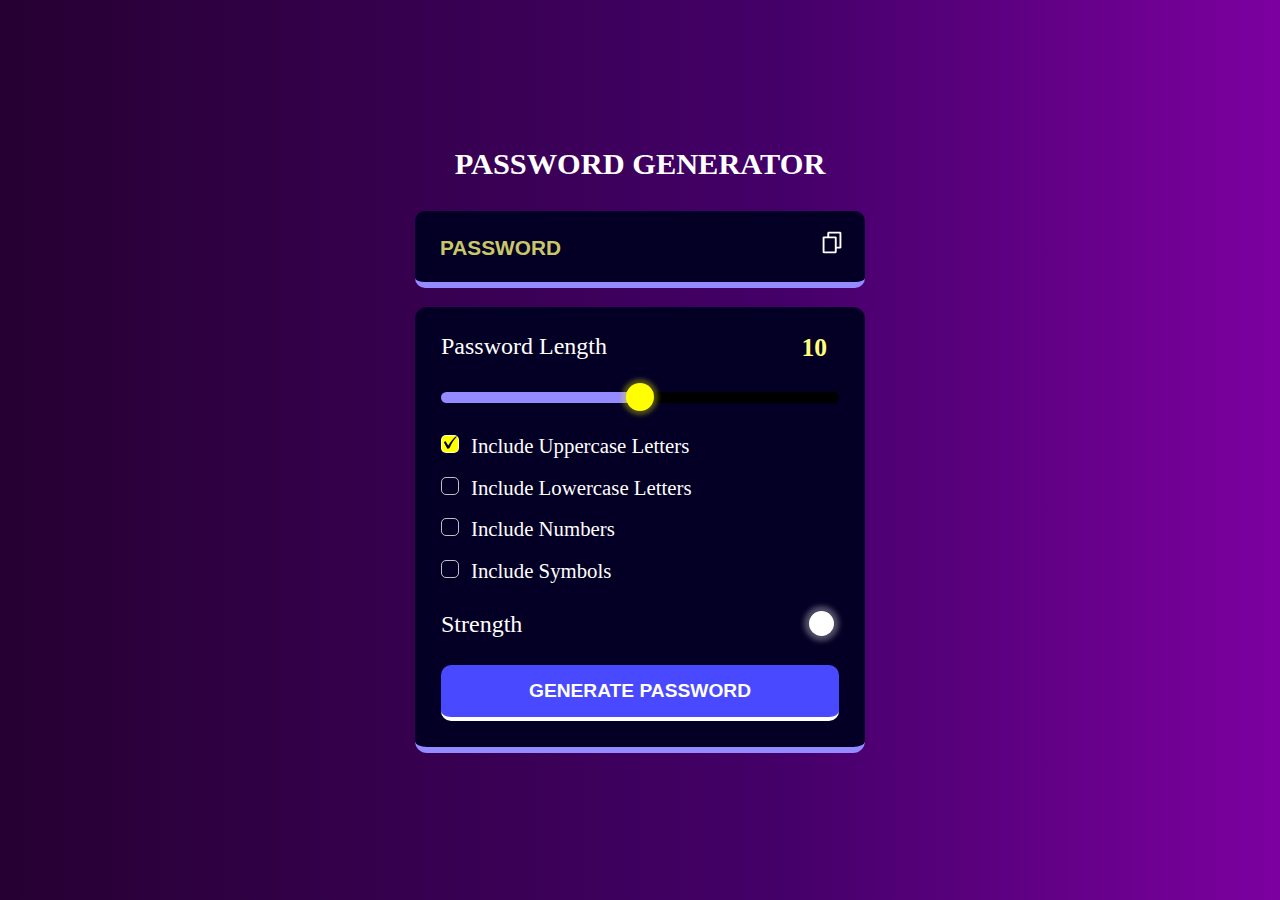
<file: index.html>
<!DOCTYPE html>
<html lang="en">
<head>
    <meta charset="UTF-8">
    <meta name="viewport" content="width=device-width, initial-scale=1.0">
    <title>Password Generator</title>
    <link rel="stylesheet" href="Password-Generator.css">
</head>
<body>
    
    <div class="wrapper">

        <div class="container">

            <div class="heading">PASSWORD GENERATOR</div>

            <div class="password-box">

                <input type="text" placeholder="PASSWORD" readonly id="password-holder">

                <button id="copy-btn">
                    <span class="copy-text"></span>
                    <img src="./images/copy-svgrepo-com.svg" alt="copy" id="copy-img">
                </button>

            </div>

            <div class="big-box">

                <div class="length-box">

                    <div class="pass-length">Password Length</div>
                    <div class="counter-box" id="counter">0</div>
                </div>

                <input type="range" min="0" max="20" id="slider">

                <div class="check-box-1">
                    <input type="checkbox" class="check" id="uppercase" checked>
                    <label for="uppercase">Include Uppercase Letters</label>
                </div>

                <div class="check-box-2">
                    <input type="checkbox" class="check" id="lowercase">
                    <label for="lowercase">Include Lowercase Letters</label>
                </div>

                <div class="check-box-3">
                    <input type="checkbox" class="check" id="numbers">
                    <label for="numbers">Include Numbers</label>
                </div>

                <div class="check-box-4">
                    <input type="checkbox" class="check" id="symbols">
                    <label for="symbols">Include Symbols</label>
                </div>

                <div class="strength-box">
                    <div class="strength">Strength</div>
                    <div id="strength-indicator"></div>
                </div>

                <button id="generate-btn">GENERATE PASSWORD</button>

            </div>

        </div>

    </div>

    <script src="Password-Generator.js"></script>

</body>
</html>
</file>
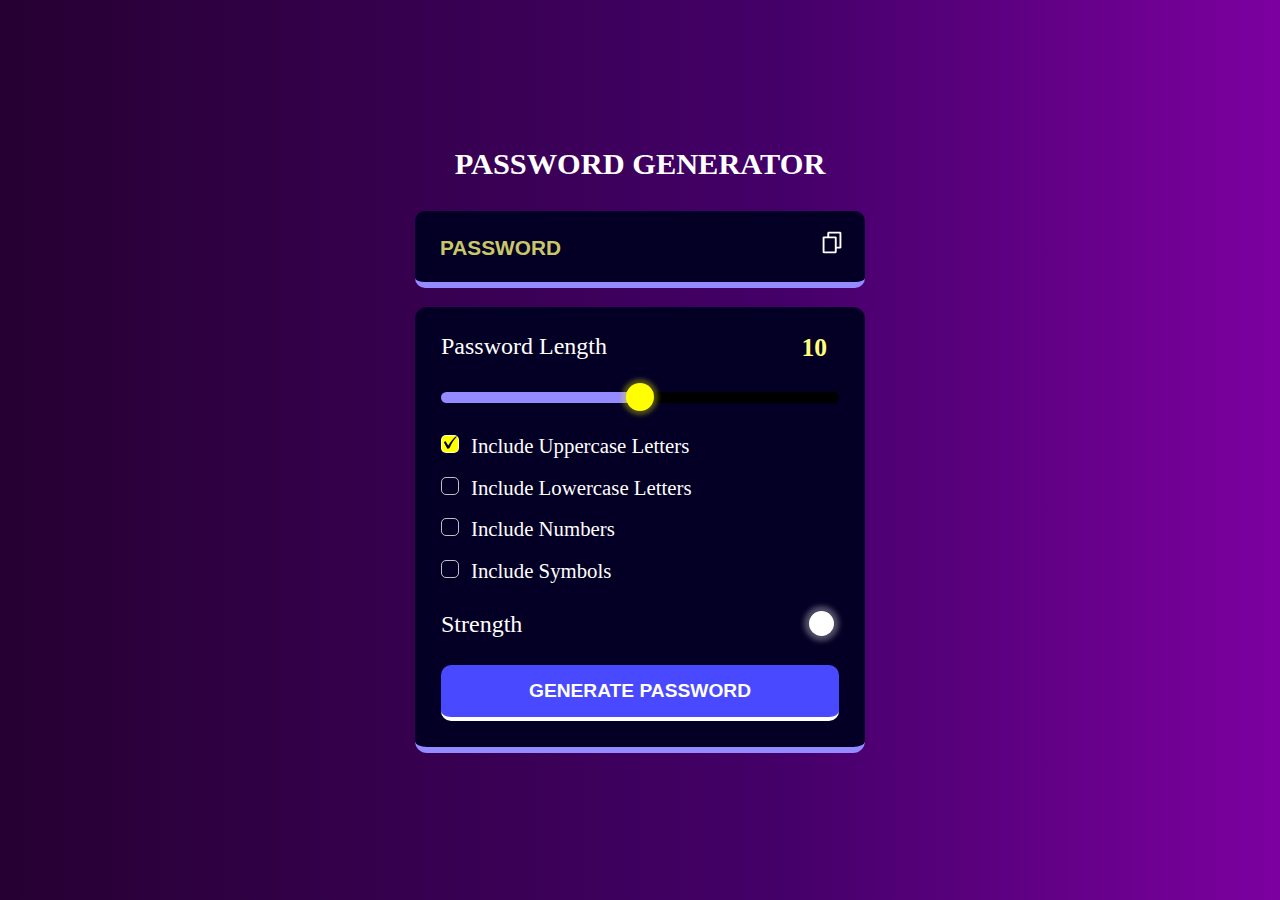
<file: Password-Generator.html>
<!DOCTYPE html>
<html lang="en">
<head>
    <meta charset="UTF-8">
    <meta name="viewport" content="width=device-width, initial-scale=1.0">
    <title>Password Generator</title>
    <link rel="stylesheet" href="Password-Generator.css">
</head>
<body>
    
    <div class="wrapper">

        <div class="container">

            <div class="heading">PASSWORD GENERATOR</div>

            <div class="password-box">

                <input type="text" placeholder="PASSWORD" readonly id="password-holder">

                <button id="copy-btn">
                    <span class="copy-text"></span>
                    <img src="./images/copy-svgrepo-com.svg" alt="copy" id="copy-img">
                </button>

            </div>

            <div class="big-box">

                <div class="length-box">

                    <div class="pass-length">Password Length</div>
                    <div class="counter-box" id="counter">0</div>
                </div>

                <input type="range" min="0" max="20" id="slider">

                <div class="check-box-1">
                    <input type="checkbox" class="check" id="uppercase" checked>
                    <label for="uppercase">Include Uppercase Letters</label>
                </div>

                <div class="check-box-2">
                    <input type="checkbox" class="check" id="lowercase">
                    <label for="lowercase">Include Lowercase Letters</label>
                </div>

                <div class="check-box-3">
                    <input type="checkbox" class="check" id="numbers">
                    <label for="numbers">Include Numbers</label>
                </div>

                <div class="check-box-4">
                    <input type="checkbox" class="check" id="symbols">
                    <label for="symbols">Include Symbols</label>
                </div>

                <div class="strength-box">
                    <div class="strength">Strength</div>
                    <div id="strength-indicator"></div>
                </div>

                <button id="generate-btn">GENERATE PASSWORD</button>

            </div>

        </div>

    </div>

    <script src="Password-Generator.js"></script>

</body>
</html>
</file>
<file: Password-Generator.css>
* {
    padding: 0;
    margin:  0;
    box-sizing: border-box;
}

.wrapper {
    height: 100vh;
    width: 100%;
    overflow: hidden;
    background: linear-gradient(90deg, rgba(38,0,50,1) 0%, rgba(68,0,104,1) 61%, rgba(124,0,160,1) 100%);
    display: flex;
    justify-content: center;
    align-items: center;
}

.container {
    display: flex;
    flex-direction: column;
    gap: 1.2rem;
    max-width: 450px;
    width: 80%;
}

.heading {
    color: white;
    font-size: 1.9rem;
    font-weight: 600;
    text-align: center;
    padding-bottom: 10px;
}

.password-box {
    width: 100%;
    position: relative;
}

#password-holder {
    width: 100%;
    background-color: rgb(4, 0, 37);
    border: none;
    border-bottom: 6px solid rgb(147, 139, 255);
    border-radius: 10px;
    padding: 25px 25px 22px 25px;
    color: rgb(255, 255, 125);
    font-size: 1.3rem;
    font-weight: 550;
}

#password-holder::placeholder {
    color: rgba(255, 255, 125, 0.804);
    font-size: 1.3rem;
    font-weight: 550;
}

#password-holder:focus {
    outline: none;
}

#copy-btn {
    position: absolute;
    right: 18px;
    top: 16px;
    background: transparent;
    border: none;
}

#copy-img {
    color: white;
}


.copy-text {
    position: absolute;
    top: -35px;
    left: -18px;
    transform: scale(0);
    color: rgb(4, 0, 37);
    background-color: rgb(255, 255, 125);
    font-size: 1rem;
    padding: 6px 12px;
    border-radius: 15px;
    transition-duration: 300ms;
}

.active {
    transform: scale(1);
}

.big-box {
    width: 100%;
    background-color: rgb(4, 0, 37);
    border-radius: 12px;
    border-bottom: 6px solid rgb(147, 139, 255);
    color: white;
    padding: 26px;
    display: flex;
    flex-direction: column;
    gap: 1.1rem;
}

.length-box {
    position: relative;
    width: 100%;
}

.pass-length {
    font-size: 1.5rem;
}

#counter {
    position: absolute;
    right: 12px;
    top: 0px;
    font-size: 1.6rem;
    color: rgb(255, 255, 125);
    font-weight: 600;
}

#slider {
    appearance: none;
    height: 11px;
    width: 100%;
    background-color: rgb(0, 0, 0);
    background-image: linear-gradient(rgb(147, 139, 255),rgb(147, 139, 255));
    background-repeat: no-repeat;
    background-position: left;
    border: none;
    border-radius: 10px;
    margin: 14px 0;
}

#slider::-webkit-slider-thumb {
    appearance: none;
    position: relative;
    background-color: yellow;
    box-shadow: 0 0 4px 4px rgba(255, 255, 0, 0.303);
    height: 28px;
    width: 28px;
    border-radius: 50%;
    cursor: pointer;
}

#slider::-moz-range-thumb {
    appearance: none;
    position: relative;
    background-color: yellow;
    box-shadow: 0 0 4px 4px rgba(255, 255, 0, 0.303);
    height: 28px;
    width: 28px;
    border-radius: 50%;
    cursor: pointer;
}

#slider:focus {
    outline: 3px solid yellow;
}

#slider::-webkit-slider-thumb:hover {
    background-color: rgb(4, 0, 37);
    box-shadow: 0 0 8px 8px rgba(255, 255, 0, 0.303);
    outline: 2px solid yellow;
}

#slider::-moz-range-thumb:hover {
    background-color: rgb(4, 0, 37);
    box-shadow: 0 0 8px 8px rgba(255, 255, 0, 0.303);
    outline: 2px solid yellow;
}

label {
    font-size: 1.3rem;
    padding-left: 8px;
}

input[type="checkbox"] {
    appearance: none;
    height: 18px;
    width: 18px;
    border: 1px solid rgba(255, 255, 255, 0.746);
    border-radius: 5px;
}

input[type="checkbox"]:checked {
    background-color: yellow;
    background-image: url(./images/noun-tick-2103587.svg);
    background-repeat: no-repeat;
    background-position: center;
    background-size: contain;
}

.strength-box {
    display: flex;
    justify-content: space-between;
    padding: 10px 0;
}

.strength {
    font-size: 1.5rem;
}

#strength-indicator {
    height: 25px;
    width: 25px;
    margin-right: 5px;
    background-color: white;
    border-radius: 50%;
    box-shadow: 0 0 5px 5px #ffffff4d;
    transition-duration: 300ms;
}

#generate-btn {
    background-color: rgb(73, 73, 255);
    padding: 15px 20px;
    font-size: 1.2rem;
    font-weight: 600;
    color: white;
    border: none;
    border-radius: 10px;
    border-bottom: 4px solid white;
    transition-duration: 300ms;
}

#generate-btn:hover {
    color: yellow;
    border-bottom: 4px solid yellow;
}
</file>
